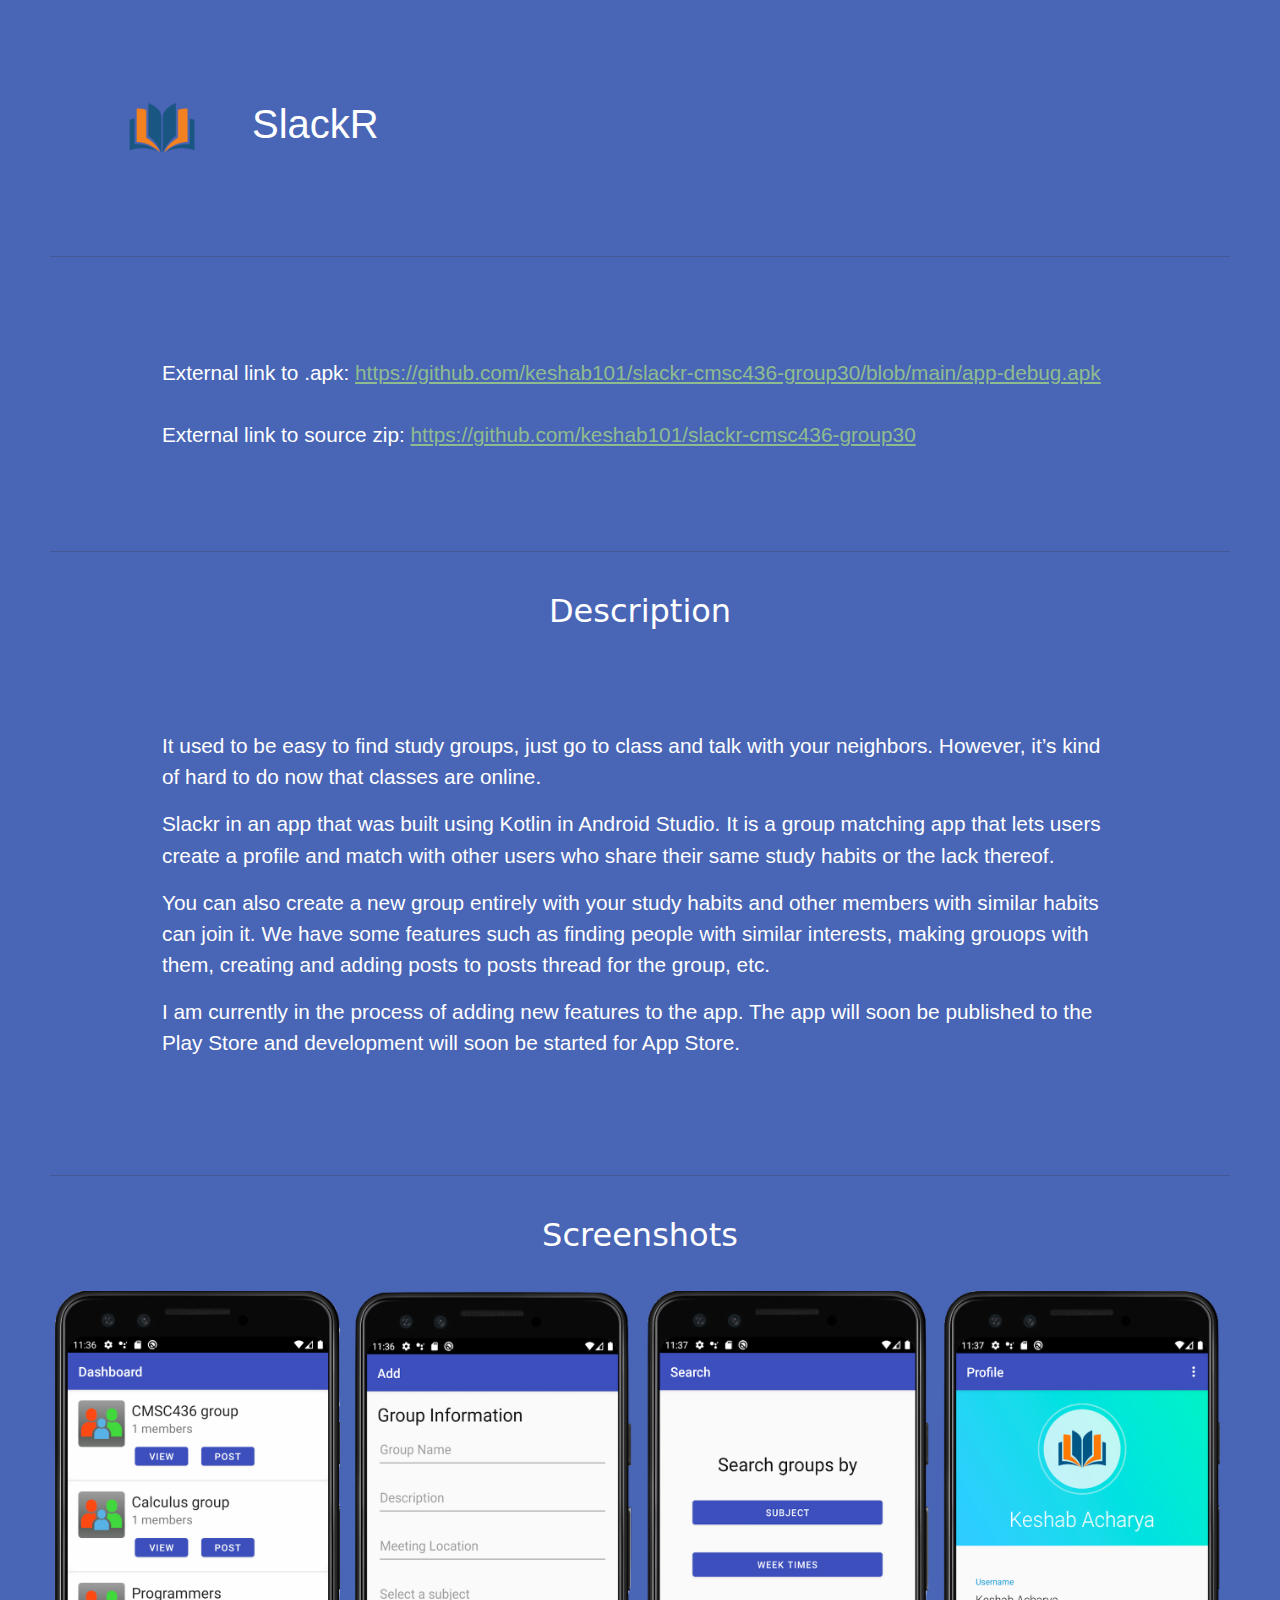
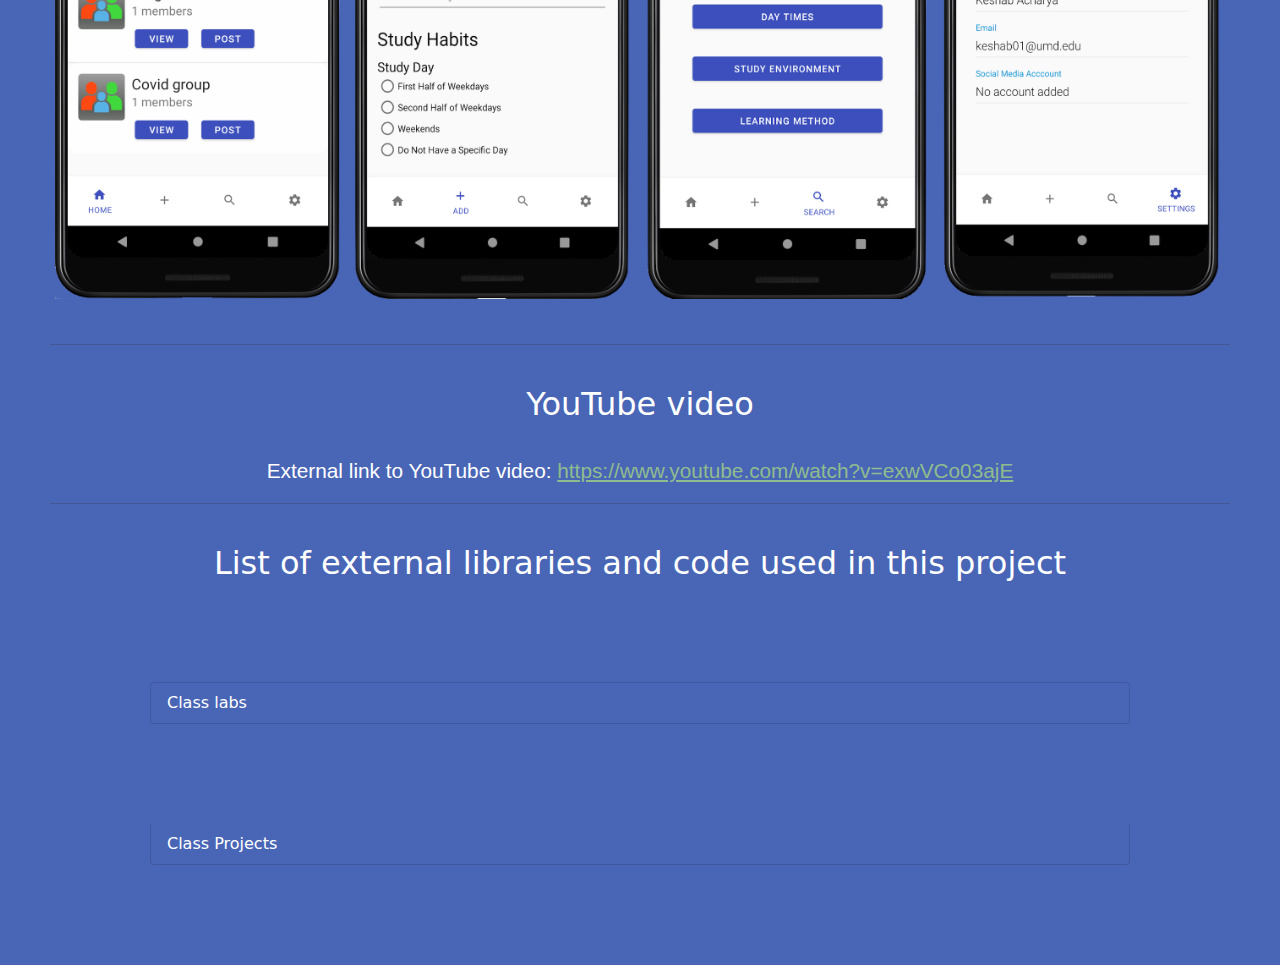
<file: projects/slackr/slackr.html>
<!doctype html>
<html lang="en">
  <head>
    <!-- Required meta tags -->
    <meta charset="utf-8">
    <meta name="viewport" content="width=device-width, initial-scale=1">

    <!-- Bootstrap CSS -->
    <link href="./css/bootstrap.min.css" rel="stylesheet">
    <link rel="stylesheet" href="./css/style.css">

    <title>SlackR</title>

    <style>
      
    </style>
  </head>
    
  <body>

      <!-- Header -->
      <div class="row align-items-center">
        <div class="col-1" id="logo">
          <img src="./image/app_logo.png" width="100" height="100" alt="App Logo" class="align-middle" >
        </div>
        <div class="col" id="logoTitle">
          <h1 class="align-middle">SlackR</h1>
        </div>
      </div>

      <hr>

      <!-- External Links -->
      <div class="row">
        <div class="col">
          External link to .apk: <a class="external-link" href="https://github.com/keshab101/slackr-cmsc436-group30/blob/main/app-debug.apk" download>
            https://github.com/keshab101/slackr-cmsc436-group30/blob/main/app-debug.apk</a> <br><br>

          External link to source zip: <a class="external-link" href="https://github.com/keshab101/slackr-cmsc436-group30">
            https://github.com/keshab101/slackr-cmsc436-group30</a>
        </div>
      </div>

      <hr>

      <!-- Description -->
      <h2 class="hTitle">Description</h2>
      <div class="row">
        <div class="col">
            
            <p>It used to be easy to find study groups, just go to class and talk with your neighbors. However, it’s kind of hard to do now that classes are online.</p>

            <p> Slackr in an app that was built using Kotlin in Android Studio. It is a group matching app that lets users create a profile and match with other users who share their same study habits or the lack thereof.</p>
            
            <p> You can also create a new group entirely with your study habits and other members with similar habits can join it. We have some features such as finding people with similar interests, making grouops with them, creating and adding posts to posts thread for the group, etc. </p>
            
            <p> I am currently in the process of adding new features to the app. The app will soon be published to the Play Store and development will soon be started for App Store. </p>
 
        </div>
      </div>

      <hr>

      <!-- Screenshots -->
      <h2 class="hTitle">Screenshots</h2>
      <br>
      <div class="row1">
          <div class="column">
            <img src="./image/home.png" alt="SlackR App ScreenShot for Home">
          </div>

          <div class="column">
            <img src="./image/addGroup.png" alt="SlackR App ScreenShot for Adding a Group">
          </div>
          
          <div class="column">
            <img src="./image/search.png" alt="SlackR App ScreenShot for search/match">
          </div>

          <div class="column">
            <img src="./image/profile.png" alt="SlackR App ScreenShot for profile">
          </div>

      </div>
      <br>
      <!-- YouTube video -->
      <hr>

      <div class="hTitle">
          <h2 class="youtube-video">YouTube video</h2>
          <br>
          <div class="video-link">
            External link to YouTube video: <a class="external-link" href="https://www.youtube.com/watch?v=ONev66QGH80">https://www.youtube.com/watch?v=exwVCo03ajE</a> 
            <hr>
          </div>
      </div>


    <!-- List of external libraries and code used in this project -->
    <h2 class="hTitle">List of external libraries and code used in this project</h2>

        <ul class="list-group">
          <li class="list-group-item">Class labs </li>
          <li class="list-group-item"> Class Projects</li>    
        </ul>


    <!-- Option 1: Bootstrap Bundle with Popper -->
    <script src="./js/bootstrap.bundle.min.js" ></script>

  </body>
</html>
</file>
<file: projects/slackr/css/style.css>
.hTitle {
    text-align: center;
    margin-top: 40px;
}

body, .container, .row, .col, .list-group, .list-group-item{
    background: #4965b6;
    color: white;
    margin: 50px;
}
  
a, a:hover{
    color: white;
}
  
.col, .video-link {
    font-size: 1.3em;
    font-family: sans-serif
}

hr {
    background: #333;
    height: 5px;
}

/* Three image containers (use 25% for four, and 50% for two, etc) */

.external-link { 
    color: darkseagreen;
} 
.external-link:hover { 
    color: coral; 
} /* CSS link hover (green) */


.column {
  float: left;
  width: 25%;
  padding: 5px;
}

.column img {
  width: 100%;
}

 /*Clear floats after image containers */
.row1::after {
  content: "";
  clear: both;
  display: table;
}

@media (max-width: 800px){
    
    body, .container, .row, .col, .list-group, .list-group-item{ 
        margin: 30px;
    }
    
    .column {
        float: left;
        width: 50%;
        padding: 2px;
    }

    .column img{
        width: 100%;
    }    
    
    #logoTitle {
        margin-left: 80px;
    }


}

@media (max-width: 500px){
    
    body, .container, .row, .col, .list-group, .list-group-item{ 
        margin: 30px;
    }
    
    .column {
        width: 80%;
        padding: 2px;
    }

    .column img{
        width: 100%;
        margin-left: 30px;
        margin-bottom: 20px;
        
    }
    #logoTitle {
        margin-left: 80px;
    }
}
</file>
